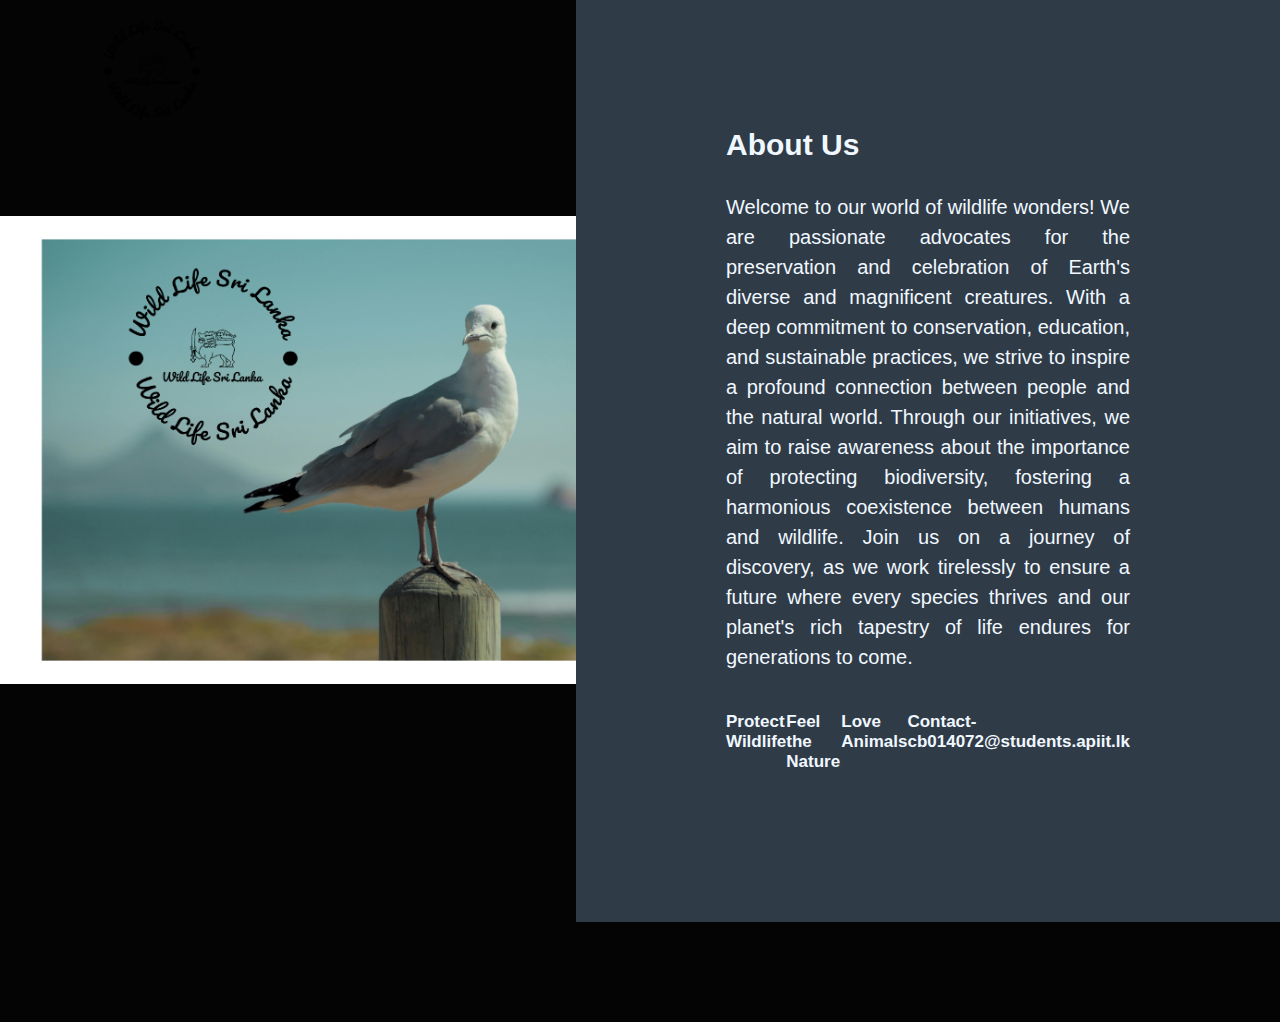
<file: aboutus.html>
<html lang="en">
<head>
    <meta charset="UTF-8">
    <meta name="viewport" content="width=device-width, initial-scale=1.0">
    <title></title>
    <link rel="stylesheet" href="./about us/aboutus.css">
</head>

<nav>
    <a href="file:///C:/Users/User/Desktop/assignment.html/welcome.page/welcome.page.html">
    <img src="./about us/wildlife transp.png" class="logo">
    </a>
    
</nav>

<body>
    <div class="about-section">
        <div class="inner-container">
            <h1>About Us</h1>
            <p class="text">
                Welcome to our world of wildlife wonders! We are passionate advocates for the preservation and celebration of Earth's diverse and magnificent creatures. With a deep commitment to conservation, education, and sustainable practices, we strive to inspire a profound connection between people and the natural world. Through our initiatives, we aim to raise awareness about the importance of protecting biodiversity, fostering a harmonious coexistence between humans and wildlife. Join us on a journey of discovery, as we work tirelessly to ensure a future where every species thrives and our planet's rich tapestry of life endures for generations to come.
            </p>
            <div class="mission">
                <span>Protect Wildlife</span>
                <span>Feel the Nature</span>
                <span>Love Animals</span>
                <p>Contact-cb014072@students.apiit.lk</p>
            </div>
        </div>
    </div>
</body>
</html>
</file>
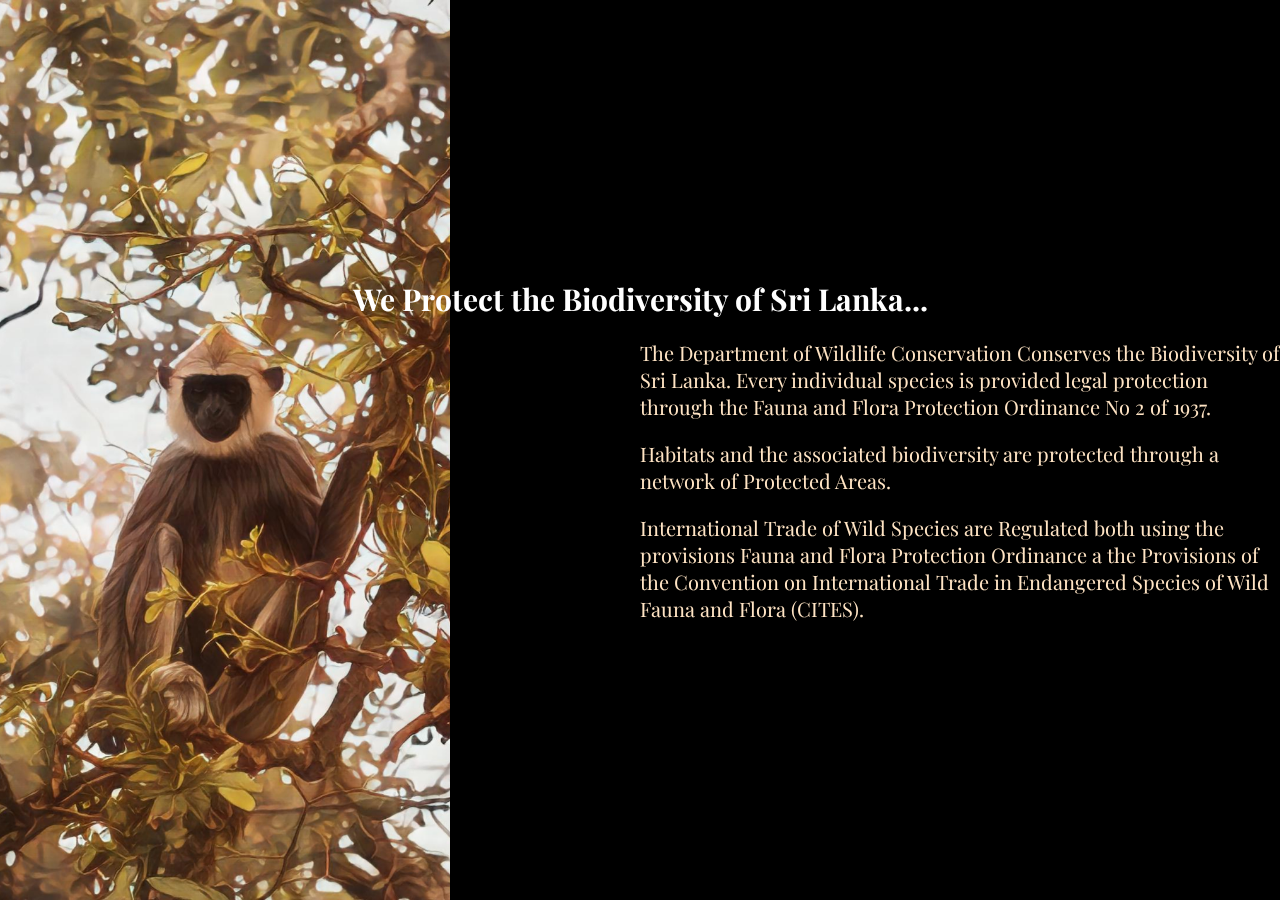
<file: deptofwl.html>
<!DOCTYPE html>
<html lang="en">
<head>
    <meta charset="UTF-8">
    <meta name="viewport" content="width=device-width, initial-scale=1.0">
    <title>Department of wildlife SL</title>
    <link rel="stylesheet" href="./D.O.W.L/deptofwl.css">
    <link href="https://fonts.googleapis.com/css2?family=Merriweather:ital,wght@0,700;1,300;1,700;1,900&family=Playfair+Display:ital@1&display=swap" rel="stylesheet">
</head>
<body>
    <main>
    <section class="sect1">

        <div>
        
            <div>
                <h1>We Protect the Biodiversity of Sri Lanka...</h1>
                <p>The Department of Wildlife Conservation Conserves the Biodiversity of Sri Lanka. Every individual species is provided legal protection through the Fauna and Flora Protection Ordinance No 2 of 1937.</p>
                <p>Habitats and the associated biodiversity are protected through a network of Protected Areas.</p>
                <p>International Trade of Wild Species are Regulated both using the provisions Fauna and Flora Protection Ordinance a the Provisions of the Convention on International Trade in Endangered Species of Wild Fauna and Flora (CITES).</p>
            </div>
        </div>
    </section>

    <section class="sect2">

        <div>
        
            <div>
                <h1>Our History...</h1>
                <p>The first attempt to stop the destruction of wildlife resources of Sri Lanka was made in 1889, by the Conservator of Forests , Colonel Clark, R.A,. He brought the disastrous effects of the commercial exploitation of wildlife resources in the country, to the notice of the Government of Ceylon and advocated immediate legislation which would forbid the destroying wild animals, for the export of hides. His successor in office, Mr. A.F. Broun continued the agitation and persuaded the Government to pass two Ordinances, titled “An Ordinance to prevent the wanton destruction of elephants, buffaloes and other game” and “An Ordinance to readjust the customs duties leviable on firearms and to impose an export duty on certain hides and horns”.</p>
                <p>The challenge in the hands of the Department of Wildlife Conservation from 1960 onwards was to ensure the protection of wildlife resources against the large scale multi-purpose development projects implemented in the country. A string of wildlife protected areas was established in the Mahaweli region, with the objective of providing shelter for the wild animal populations, especially the wild elephants, displaced due to large scale forest clearings under the accelerated Mahaweli Development Project. United States Agency for International Development (USAID) provided financial assistance through a special project titled Mahaweli Environmental Project(MEP), for the establishment and development of these protected areas.</p>
            </div>
        </div>
    </section>

    <section class="sect3">
        <div>
        
            <div>
                <h1>CITES Convention</h1>
                <p>CITES (the Convention on International Trade in Endangered Species of Wild Fauna and Flora) is an international agreement between governments. Its aim is to ensure that international trade in specimens of wild animals and plants does not threaten their survival.</p>
                <p>Widespread information nowadays about the endangered status of many prominent species, such as the tiger and elephants, might make the need for such a convention seem obvious. But at the time when the ideas for CITES were first formed, in the 1960s, international discussion of the regulation of wildlife trade for conservation purposes was something relatively new. With hindsight, the need for CITES is clear. Annually, international wildlife trade is estimated to be worth billions of dollars and to include hundreds of millions of plant and animal specimens. The trade is diverse, ranging from live animals and plants to a vast array of wildlife products derived from them, including food products, exotic leather goods, wooden musical instruments, timber, tourist curios and medicines. Levels of exploitation of some animal and plant species are high and the trade in them, together with other factors, such as habitat loss, is capable of heavily depleting their populations and even bringing some species close to extinction. Many wildlife species in trade are not endangered, but the existence of an agreement to ensure the sustainability of the trade is important in order to safeguard these resources for the future.</p>
            </div>
        </div>
    </section>
    
    <section class="sect4">
        <div>
        
            <div>
                <h1>Our Services...</h1>
                <p>Welcome to Department of Wildlife Conservation, where passion for conservation meets unparalleled expertise in safeguarding Sri lanka's most precious creatures. Our services are dedicated to the preservation of biodiversity and the protection of endangered species in sri lanka. Immerse yourself in our guided wildlife tours, led by seasoned naturalists who share their wealth of knowledge about the intricate ecosystems that support a myriad of fauna. Join us in our commitment to wildlife research and conservation projects, contributing to the ongoing efforts to ensure a sustainable future for our planet's diverse inhabitants. Whether you're a wildlife enthusiast, a student of nature, or a conservation advocate, our services offer unique opportunities for hands-on experiences, education, and active involvement in the vital mission of protecting and celebrating the wonders of the natural world. Together, let's make a difference for wildlife and nurture a harmonious coexistence between humans and the extraordinary creatures that share our planet...</p>
            </div>
        </div>
    </section>

    <section class="sect5">
        <div>
        
            <div>
                <h1>About Us...</h1>
                <p>The first attempt to stop the destruction of wildlife resources of Sri Lanka was made in 1889, by the Conservator of Forests , Colonel Clark, R.A,. He brought the disastrous effects of the commercial exploitation of wildlife resources in the country, to the notice of the Government of Ceylon and advocated immediate legislation which would forbid the destroying wild animals, for the export of hides. His successor in office, Mr. A.F. Broun continued the agitation and persuaded the Government to pass two Ordinances, titled “An Ordinance to prevent the wanton destruction of elephants, buffaloes and other game” and “An Ordinance to readjust the customs duties leviable on firearms and to impose an export duty on certain hides and horns”.</p>
            </div>
        </div>
    </section>




    </main>
</body>
</html>

<!--content references Dilmahconservation.org. (2017). Mammals of Sri Lanka | All About Animals | Dilmah Conservation. [online] Available at: https://www.dilmahconservation.org/about-animals/mammals--f9925cffabdd604dfab150bbcb49f2a8 [Accessed 7 Jan. 2024].

‌-->
</file>
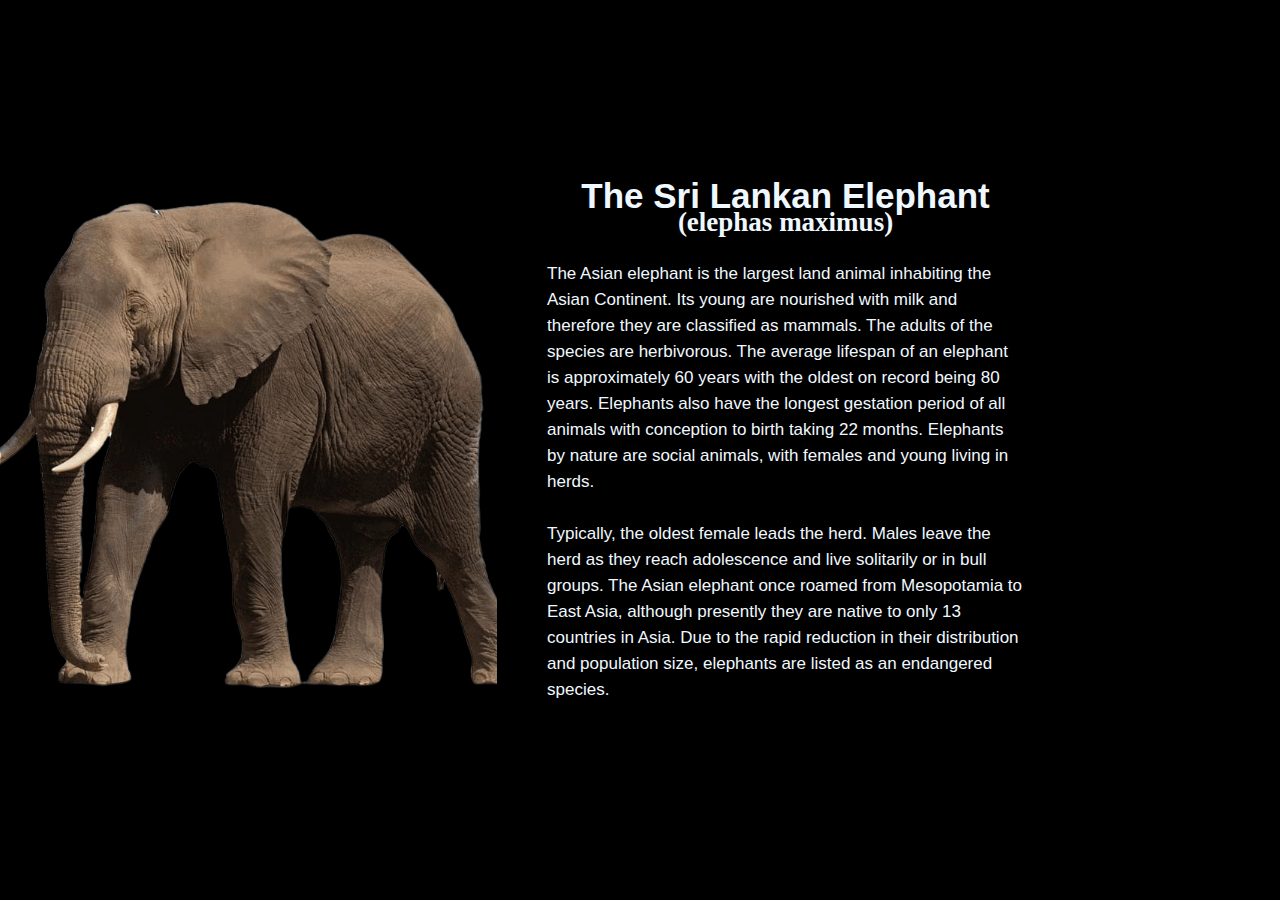
<file: elephant.html>
<!DOCTYPE html>
<html lang="en">
<head>
    <meta charset="UTF-8">
    <meta name="viewport" content="width=device-width, initial-scale=1.0">
    <title>Sri lankan Elephant </title>
    <link rel="stylesheet" href="./animals page/common.css">
</head>
<body>
    <main>
        <section class="sectback">
            <div class="row">
                <div class="left">
                    <img src="./animals page/elephantpng.png" class="">
                </div>

                <div class="right">
                    <div class="content">
                        <h1>The Sri Lankan Elephant</h1>
                        <h2>(elephas maximus)</h2>
                        <br>
                        <p>The Asian elephant is the largest land animal inhabiting the Asian Continent. Its young are nourished with milk and therefore they are classified as mammals. The adults of the species are herbivorous. The average lifespan of an elephant is approximately 60 years with the oldest on record being 80 years. Elephants also have the longest gestation period of all animals with conception to birth taking 22 months. Elephants by nature are social animals, with females and young living in herds.</p>
                        <br>
                        <p>Typically, the oldest female leads the herd. Males leave the herd as they reach adolescence and live solitarily or in bull groups. The Asian elephant once roamed from Mesopotamia to East Asia, although presently they are native to only 13 countries in Asia. Due to the rapid reduction in their distribution and population size, elephants are listed as an endangered species.</p>
                        
                    </div>    
                </div>
            </div>
        </section>
    </main>
</body>
</file>
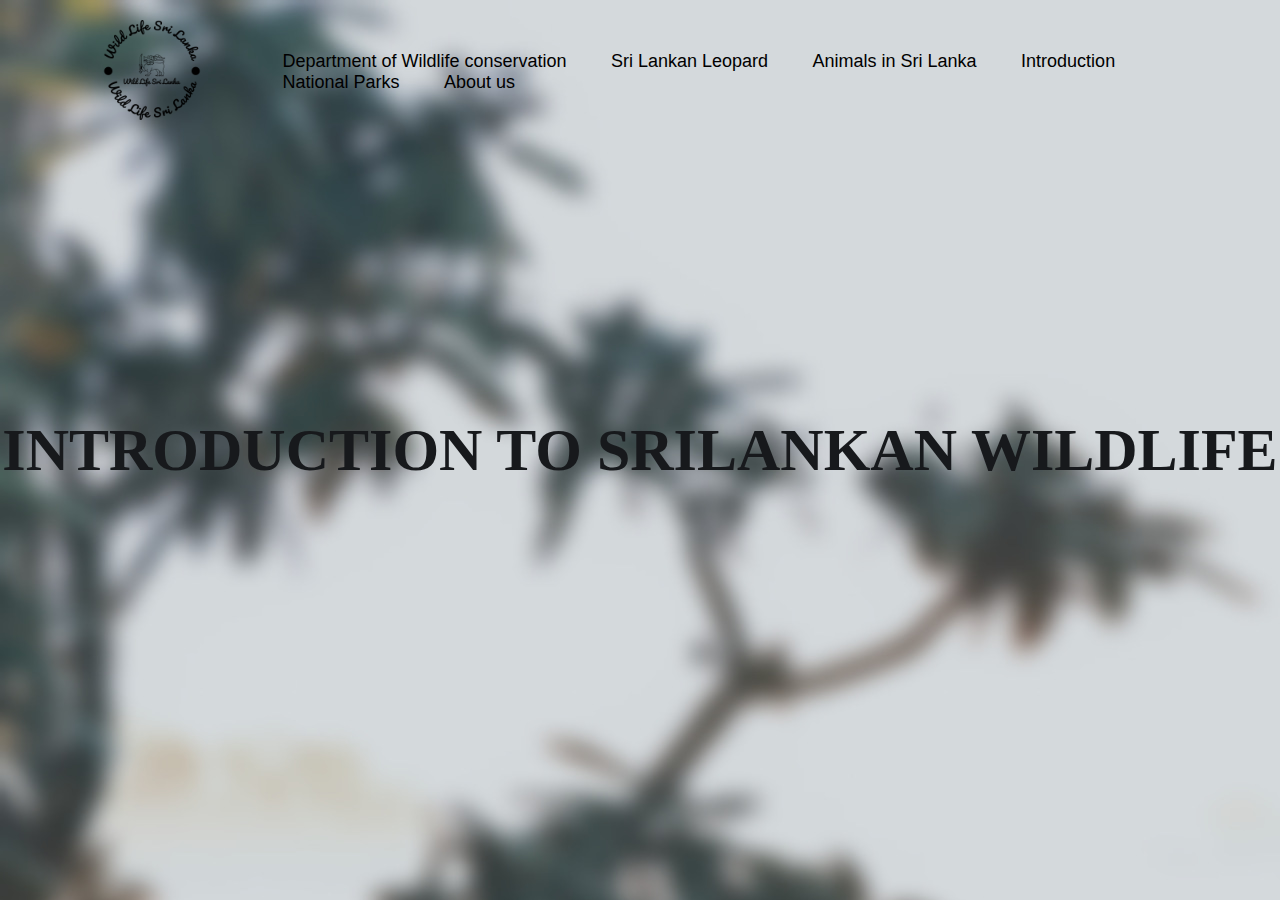
<file: introduction.html>
<!DOCTYPE html>
<html lang="en">
<head>
    <meta charset="UTF-8">
    <meta name="viewport" content="width=device-width, initial-scale=1.0">
    <title>Document</title>
    <link rel="stylesheet" href="./Introduction/introduction.css">
    <link href="https://fonts.googleapis.com/css2?family=Playfair+Display&display=swap" rel="stylesheet">
    <link href="https://fonts.googleapis.com/css2?family=Dancing+Script&family=Montserrat:wght@300&display=swap" rel="stylesheet">
</head>
<body>
    <nav>
        <a href="index.html">
        <img src="./Introduction/wildlife transp.png" class="logo">
        </a>
        
        <ul>
            <li><a href="./deptofwl.html">Department of Wildlife conservation</a></li>
                <li><a href="./sllep.html">Sri Lankan Leopard</a></li>
                <li><a href="./animalsinsl.html">Animals in Sri Lanka</a></li>
                <li><a href="./introduction.html">Introduction</a></li>
                <li><a href="./nparks.html">National Parks</a></li>
                <li><a href="./aboutus.html">About us</a></li>
            

        </ul>
    </nav>
    <main>
        <section class="sect1">
            <div>
            <h1 class="headingmain">INTRODUCTION TO SRILANKAN WILDLIFE</h1>
            </div>
        </section>

        <section class="sect2">
            <div>
                <h1>Diverse Ecosystems</h1>
                <p>
                    Sri Lanka's wildlife is a testament to the island's diverse ecosystems, ranging from lush rainforests and arid plains to coastal wetlands. The country's geographical diversity has given rise to a rich tapestry of flora and fauna, making it a biodiversity hotspot in South Asia. From the mist-shrouded peaks of the central highlands to the sun-drenched coastal areas, Sri Lanka's landscapes support an extraordinary array of wildlife.
                </p>
            </div>

        </section>
        <section class="sect3">
            <div>
        
                
            </div>
        </section>
        <section class="sect4">
            <div>
                <h1>Iconic Megafauna</h1>
                <p>
                    One of the most iconic species of Sri Lankan wildlife is the Asian elephant. These gentle giants roam freely in national parks like Udawalawe, attracting visitors eager to witness their social behaviors and familial bonds. Another charismatic megafauna is the elusive Sri Lankan leopard, a symbol of the country's commitment to wildlife conservation. Yala National Park, with its dense scrub and open terrain, offers a unique opportunity to spot these majestic big cats in their natural habitat.
                </p>
            </div>
        </section>
        <section class="sect5">
            <div>
                
            </div>
        </section>
        <section class="sect6">
            <div>
                <h1>Avian Paradise</h1>
                <p>
                    For bird enthusiasts, Sri Lanka is a paradise. The country's avian diversity is showcased in its numerous bird sanctuaries, including the UNESCO-listed Sinharaja Rainforest. Over 430 bird species, including the vibrant Sri Lanka junglefowl, the national bird, call this island home. Wetland areas like Bundala National Park provide a haven for migratory birds, creating a vibrant mosaic of colors and sounds.
                </p>
            </div>
        </section>
        <section class="sect7">
            <div>
                
            </div>
        </section>
    
        <section class="sect8">
            <div>
                <h1>Endemic Wonders</h1>
                <p>
                    Sri Lanka proudly hosts a significant number of endemic species found nowhere else in the world. From the brightly colored Sri Lanka purple-faced langur to the rare Horton Plains slender loris, the island's endemic fauna reflects its unique evolutionary history. Conservation efforts are crucial to safeguard these species, many of which are classified as endangered.
                </p>
            </div>
        </section>
        <section class="sect9">
            <div>
                
            </div>
        </section>
        <section class="sect10">
                <div>
                    <h1>Conservation Challenges</h1>
                <p>
                        Despite its natural wealth, Sri Lanka faces challenges in preserving its wildlife. Habitat loss, human-wildlife conflict, and poaching are ongoing concerns. However, the country's commitment to conservation is evident through its network of national parks, wildlife reserves, and sanctuaries. Efforts to balance human development with the protection of ecosystems are vital for ensuring the continued survival of Sri Lanka's diverse and enchanting wildlife.
                </p>
                </div>
        </section>
        <section class="sect11">
            <div>
                
            </div>
        </section>
        <section class="sect12">
            <div>
                <h1>Protected Areas and Eco-Tourism</h1>
            <p>
                To safeguard its natural treasures, Sri Lanka has established an extensive network of protected areas, including national parks, wildlife reserves, and sanctuaries. This commitment to conservation aligns with the country's growing reputation as an eco-tourism destination. Visitors can immerse themselves in the wonders of Sri Lankan wildlife, contributing to the sustainable preservation of its irreplaceable ecosystems.
            </p>
            </div>
        </section>
        <section class="sect13">
            <div>
                
            </div>
        </section>
        
    </main>
</body>
</html>
    <!--content references-Reddot. (n.d.). Wildlife in Sri Lanka | Sri Lanka Activities | Red Dot Tours. [online] Available at: https://www.reddottours.com/sri-lanka-activities/wildlife-in-sri-lanka. accessed date 13/1/24-->

    ‌
</file>
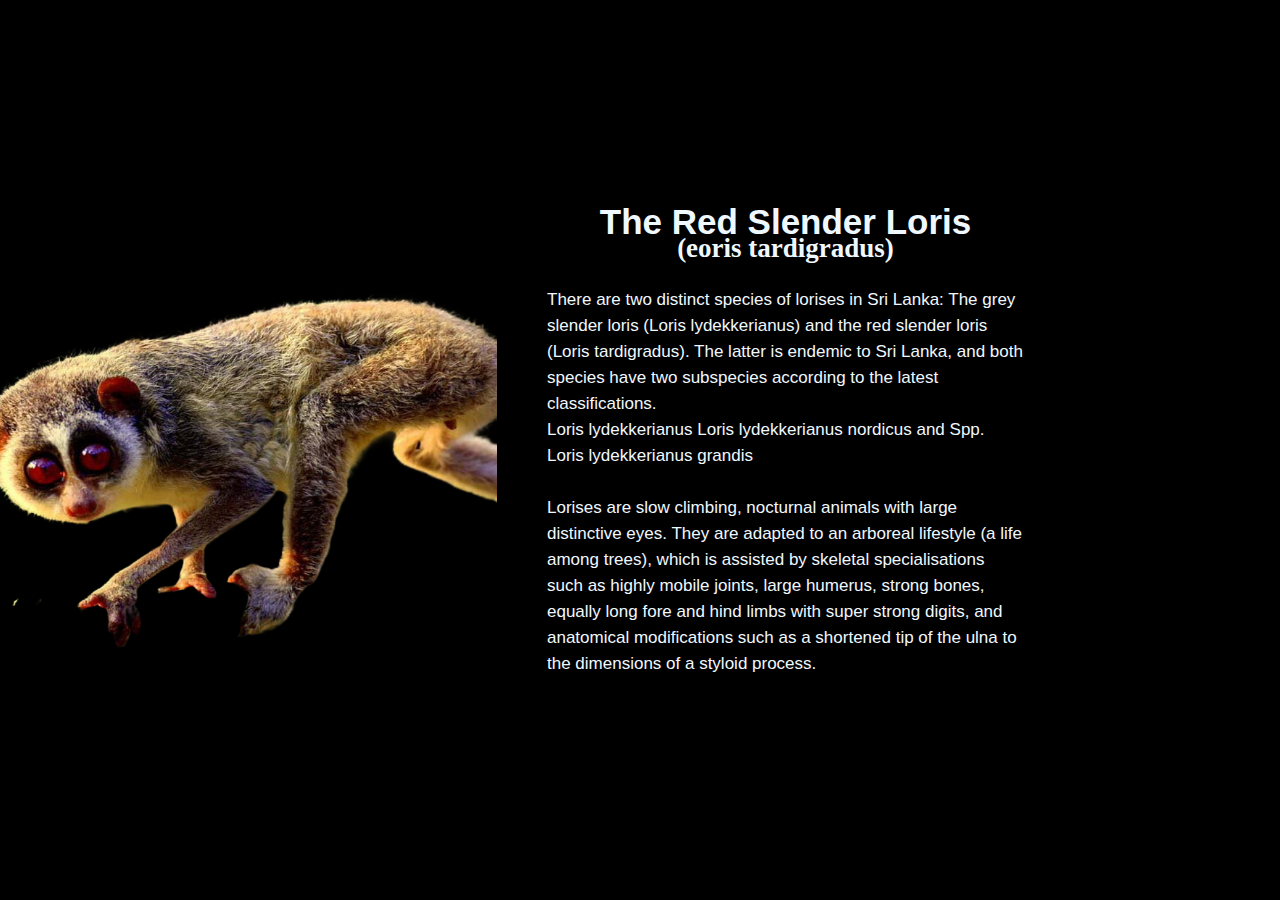
<file: loris.html>
<!DOCTYPE html>
<html lang="en">
<head>
    <meta charset="UTF-8">
    <meta name="viewport" content="width=device-width, initial-scale=1.0">
    <title>Sri lankan Elephant </title>
    <link rel="stylesheet" href="./animals page/common.css">
</head>
<body>
    <main>
        <section class="sectback">
            <div class="row">
                <div class="left">
                    <img src="./animals page/Slender Loris.png" class="">
                </div>

                <div class="right">
                    <div class="content">
                        <h1>The Red Slender Loris</h1>
                        <h2>(eoris tardigradus)</h2>
                        <br>
                        <p>There are two distinct species of lorises in Sri Lanka: The grey slender loris (Loris lydekkerianus) and the red slender loris (Loris tardigradus). The latter is endemic to Sri Lanka, and both species have two subspecies according to the latest classifications.</p>
                        <p>Loris lydekkerianus Loris lydekkerianus nordicus and Spp. Loris lydekkerianus grandis</p>
                        <br>
                        <p>Lorises are slow climbing, nocturnal animals with large distinctive eyes. They are adapted to an arboreal lifestyle (a life among trees), which is assisted by skeletal specialisations such as highly mobile joints, large humerus, strong bones, equally long fore and hind limbs with super strong digits, and anatomical modifications such as a shortened tip of the ulna to the dimensions of a styloid process.</p>
                        
                    </div>    
                </div>
            </div>
        </section>
    </main>
</body>
</file>
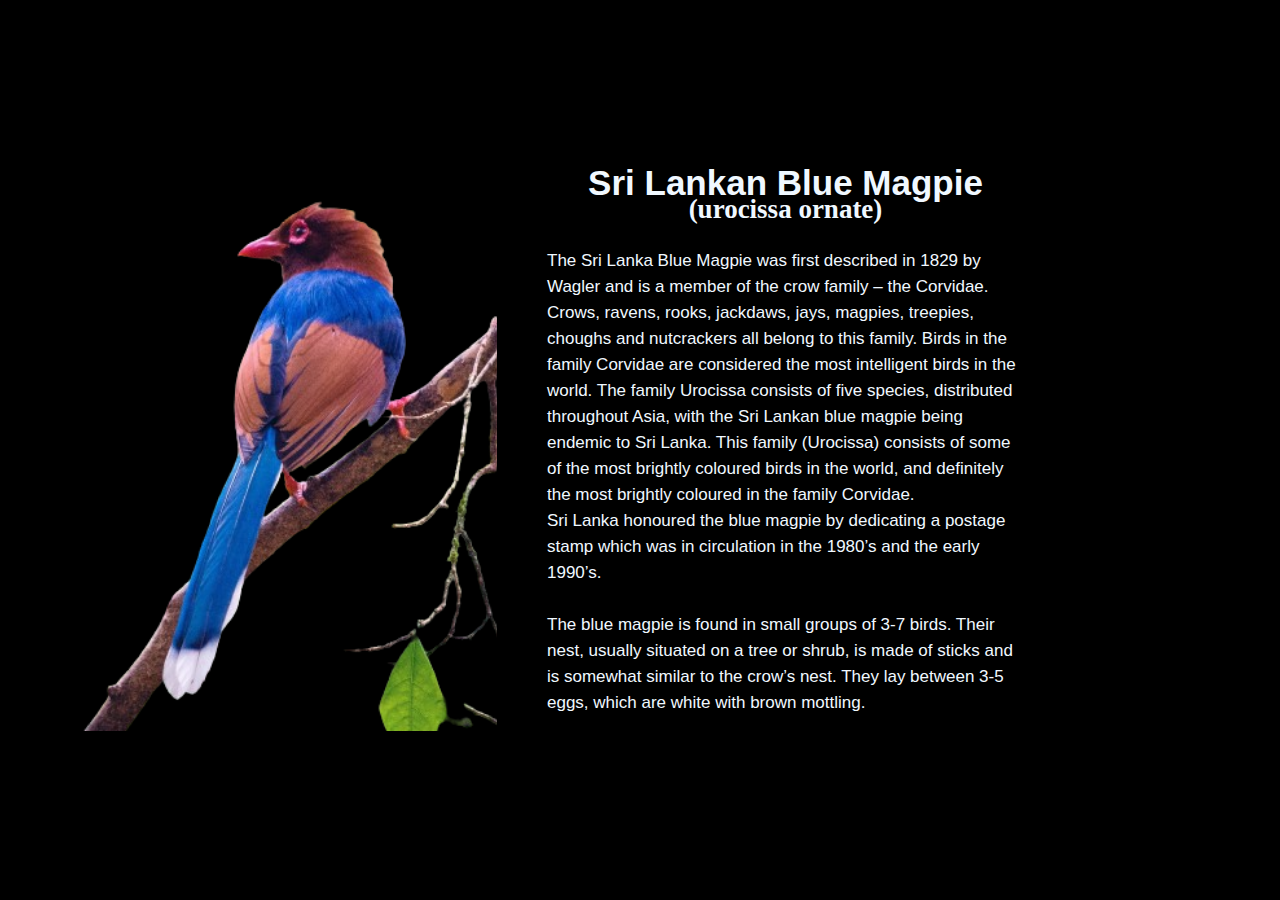
<file: magpiesl.html>
<!DOCTYPE html>
<html lang="en">
<head>
    <meta charset="UTF-8">
    <meta name="viewport" content="width=device-width, initial-scale=1.0">
    <title>Sri lankan Elephant </title>
    <link rel="stylesheet" href="./animals page/common.css">
</head>
<body>
    <main>
        <section class="sectback">
            <div class="row">
                <div class="left">
                    <img src="./animals page/birdyyy.png" class="magpie">
                </div>

                <div class="right">
                    <div class="content">
                        <h1>Sri Lankan Blue Magpie</h1>
                        <h2>(urocissa ornate)</h2>
                        <br>
                        <p>The Sri Lanka Blue Magpie was first described in 1829 by Wagler and is a member of the crow family – the Corvidae. Crows, ravens, rooks, jackdaws, jays, magpies, treepies, choughs and nutcrackers all belong to this family. Birds in the family Corvidae are considered the most intelligent birds in the world. The family Urocissa consists of five species, distributed throughout Asia, with the Sri Lankan blue magpie being endemic to Sri Lanka. This family (Urocissa) consists of some of the most brightly coloured birds in the world, and definitely the most brightly coloured in the family Corvidae.</p>
                        <p>Sri Lanka honoured the blue magpie by dedicating a postage stamp which was in circulation in the 1980’s and the early 1990’s.</p>
                        <br>
                        <p>The blue magpie is found in small groups of 3-7 birds. Their nest, usually situated on a tree or shrub, is made of sticks and is somewhat similar to the crow’s nest. They lay between 3-5 eggs, which are white with brown mottling.</p>
                        
                    </div>    
                </div>
            </div>
        </section>
</file>
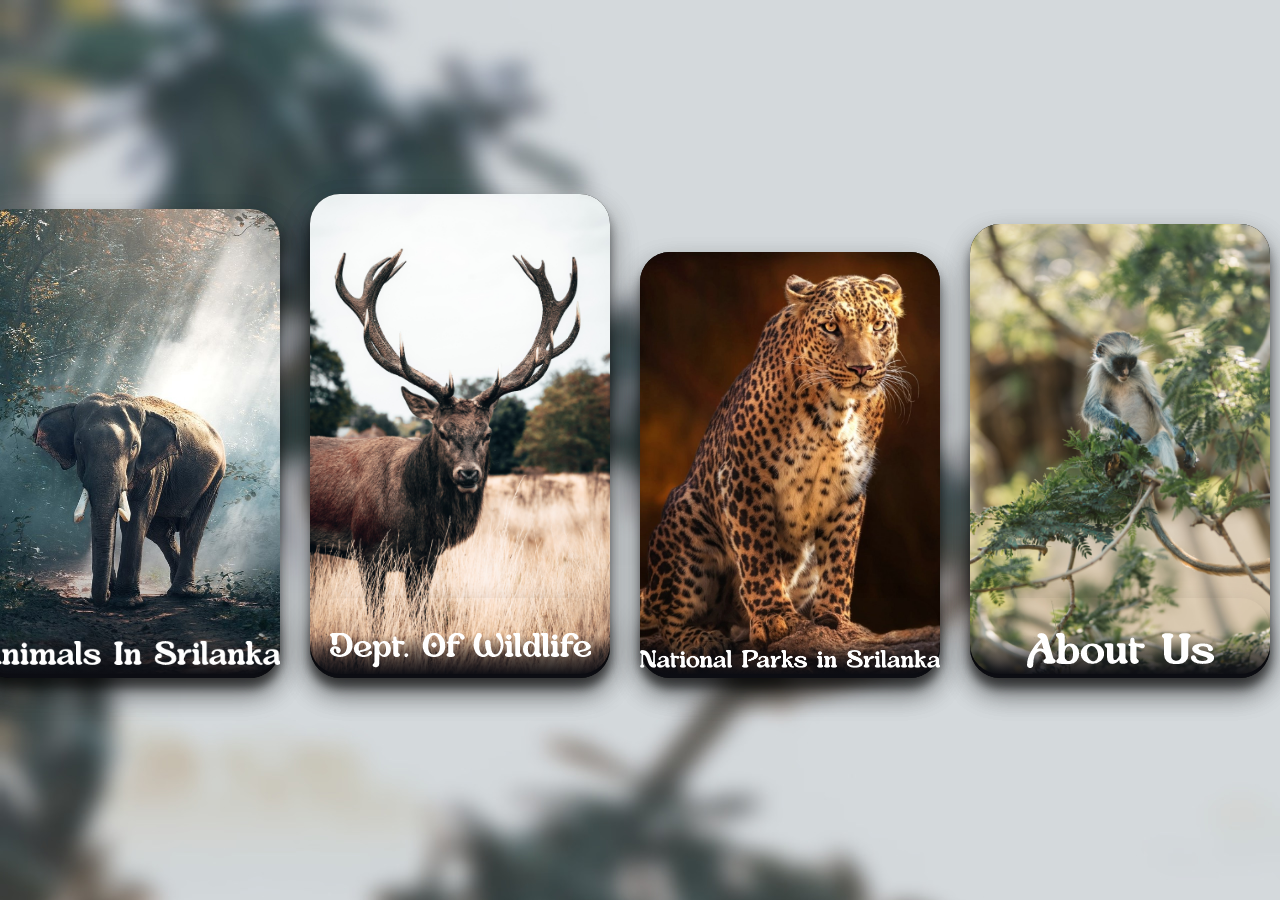
<file: nav.html>
<!DOCTYPE html>
<html lang="en" >

<head>
	<meta charset="UTF-8">
	<title>3D Card Hover Effect Using HTML CSS Only</title>
	<link rel="stylesheet" href="./navigationpg/style.css">
</head>

<a href="animalsinsl.html">	
	<div class="card">
	
		<div class="wrapper">		
		  <img src="./navigationpg/imgs/ele.backgrnd.jpg" class="cover-image" a href  />
		</div>
		
		
		<img src="./navigationpg/imgs/ele.logo.png" class="logo" />
		
			
		<img src="./navigationpg/imgs/ele.trunk (2).png" class="character" />
				
	</div>
</a>	

<a href="deptofwl.html">
	<div class="card">
	
		<div class="wrapper">
		  <img src="./navigationpg/imgs/deer.backgrnd.jpg" class="cover-image" />
		</div>
		
		
		<img src="./navigationpg/imgs/deer.logo.png" class="logo" />
		
		
		<img src="./navigationpg/imgs/deer.trunk-.png" class="character" />
	</div>
</a>	
	
<a href="nparks.html">
	<div class="card">
	
		<div class="wrapper">
		  <img src="./navigationpg/imgs/lep.backgrnd.jpg" class="cover-image" />
		</div>
		
		
		<img src="./navigationpg/imgs/lep.logo.png" class="logo" />
		
		
		<img src="./navigationpg/imgs/lep.trunk.png" class="character" />
	</div>
</a>

<a href="aboutus.html">
	<div class="card">
	
		<div class="wrapper">
		  <img src="./navigationpg/imgs/langur.bg.jpg" class="cover-image" />
		</div>
		
		
		<img src="./navigationpg/imgs/langur.logo.png" class="logo" />
		
		
		<img src="./navigationpg/imgs/langur.trunk.png" class="character" />
	</div>
</a>
	
</body>
</html>
</file>
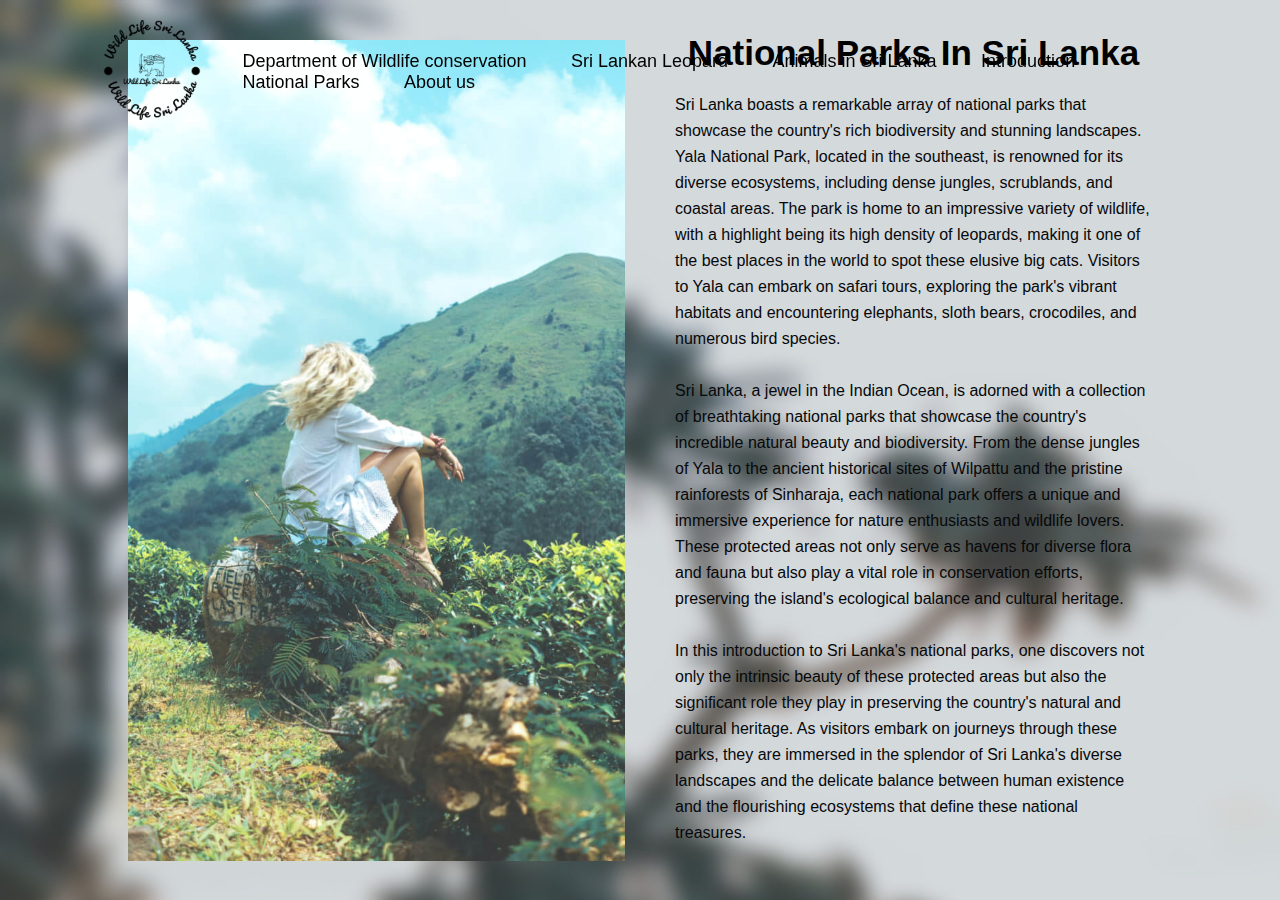
<file: nparks.html>
<!DOCTYPE html>
<html lang="en">
<head>
    <meta charset="UTF-8">
    <meta name="viewport" content="width=device-width, initial-scale=1.0">
    <title>National parks in sri lanka</title>
    <link rel="stylesheet" href="./nparks/nparks.css">
</head>
<body>
    <nav>
        <a href="index.html">
        <img src="./nparks/wildlife transp.png " class="logo">
        </a>
        
        <ul>
            <li><a href="./deptofwl.html">Department of Wildlife conservation</a></li>
                <li><a href="./sllep.html">Sri Lankan Leopard</a></li>
                <li><a href="./animalsinsl.html">Animals in Sri Lanka</a></li>
                <li><a href="./introduction.html">Introduction</a></li>
                <li><a href="./nparks.html">National Parks</a></li>
                <li><a href="./aboutus.html">About us</a></li>
            

        </ul>
    </nav>
    <main>
        <section class="sectback">
            <div class="row">
                <div class="left">
                    <img src="./nparks/parkbackg.jpg" class="backpic">
                </div>

                <div class="right">
                    <div class="content">
                        <h1>National Parks In Sri Lanka</h1>
                        <br>
                        <p>Sri Lanka boasts a remarkable array of national parks that showcase the country's rich biodiversity and stunning landscapes. Yala National Park, located in the southeast, is renowned for its diverse ecosystems, including dense jungles, scrublands, and coastal areas. The park is home to an impressive variety of wildlife, with a highlight being its high density of leopards, making it one of the best places in the world to spot these elusive big cats. Visitors to Yala can embark on safari tours, exploring the park's vibrant habitats and encountering elephants, sloth bears, crocodiles, and numerous bird species.</p>
                        <br>
                        <p>Sri Lanka, a jewel in the Indian Ocean, is adorned with a collection of breathtaking national parks that showcase the country's incredible natural beauty and biodiversity. From the dense jungles of Yala to the ancient historical sites of Wilpattu and the pristine rainforests of Sinharaja, each national park offers a unique and immersive experience for nature enthusiasts and wildlife lovers. These protected areas not only serve as havens for diverse flora and fauna but also play a vital role in conservation efforts, preserving the island's ecological balance and cultural heritage.</p>
                        <br>
                        <p>In this introduction to Sri Lanka's national parks, one discovers not only the intrinsic beauty of these protected areas but also the significant role they play in preserving the country's natural and cultural heritage. As visitors embark on journeys through these parks, they are immersed in the splendor of Sri Lanka's diverse landscapes and the delicate balance between human existence and the flourishing ecosystems that define these national treasures.</p>
                    </div>    
                </div>
            </div>
        </section>

        <section class="sect1">

            <div class="card-container">
                <div class="card">
                    <img src="./nparks/yaala.webp">
                    <div class="card-content">
                        <h3>Yala national park</h3>
                        <p>Yala National Park is a wildlife sanctuary located in the southeastern part of Sri Lanka. It is the second-largest national park in the country and is renowned for its rich biodiversity, particularly its population of leopards.</p>
                        <a href="yala.html" class="btn">Read more</a>
                    </div>
                </div>

                <div class="card">
                    <img src="./nparks/wilpattu.jpg">
                    <div class="card-content">
                        <h3>Wilpattu national park</h3>
                        <p>Wilpattu National Park is another prominent national park in Sri Lanka, known for its diverse ecosystems and wildlife.</p>
                        <a href="wilpattu.html" class="btn">Read more</a>
                    </div>
                </div>

                
            </div>
        </section>
    </main>
    <!--content-referencing-www.dilmahconservation.org. (n.d.). Dilmah Conservation | Conserving Sri Lankan Biodiversity & Heritage. [online] Available at: https://www.dilmahconservation.org/.accessed date 1/5/24>
</body>       
</html>
</file>
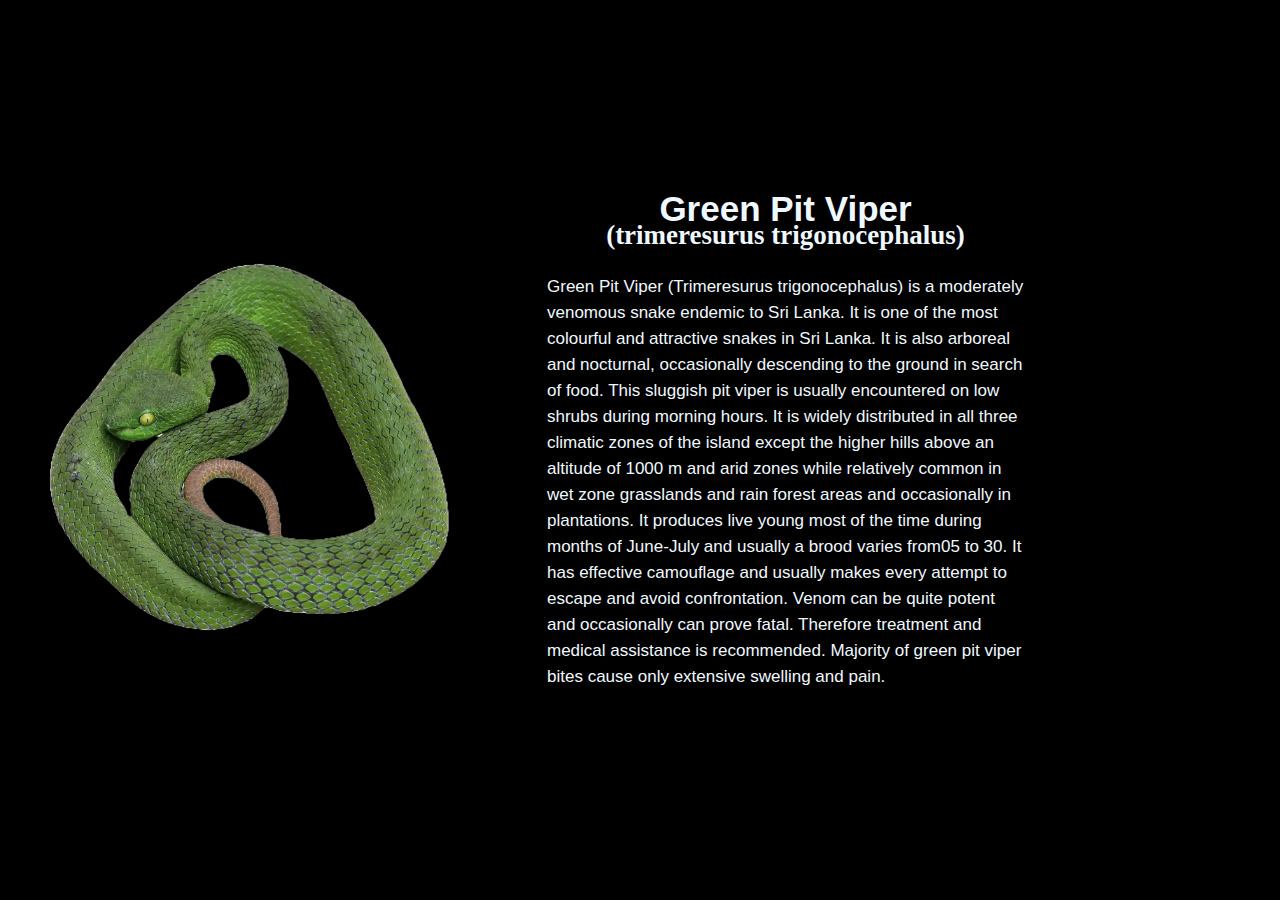
<file: pitviper.html>
<!DOCTYPE html>
<html lang="en">
<head>
    <meta charset="UTF-8">
    <meta name="viewport" content="width=device-width, initial-scale=1.0">
    <title>Sri lankan Elephant </title>
    <link rel="stylesheet" href="./animals page/common.css">
</head>
<body>
    <main>
        <section class="sectback">
            <div class="row">
                <div class="left">
                    <img src="./animals page/large-eyed-green-pitviper-pit-vipers-asian-viper-trimeresurus-cryptelytrops-macrops-krammer-white-background-thailand-126861017-ezgif.com-webp-to-jpg-converter.png" class="">
                </div>

                <div class="right">
                    <div class="content">
                        <h1>Green Pit Viper</h1>
                        <h2>(trimeresurus trigonocephalus)</h2>
                        <br>
                        <p>Green Pit Viper (Trimeresurus trigonocephalus) is a moderately venomous snake endemic to Sri Lanka. It is one of the most colourful and attractive snakes in Sri Lanka. It is also arboreal and nocturnal, occasionally descending to the ground in search of food. This sluggish pit viper is usually encountered on low shrubs during morning hours. It is widely distributed in all three climatic zones of the island except the higher hills above an altitude of 1000 m and arid zones while relatively common in wet zone grasslands and rain forest areas and occasionally in plantations. It produces live young most of the time during months of June-July and usually a brood varies from05 to 30. It has effective camouflage and usually makes every attempt to escape and avoid confrontation. Venom can be quite potent and occasionally can prove fatal. Therefore treatment and medical assistance is recommended. Majority of green pit viper bites cause only extensive swelling and pain.</p>
                  
                        
                    </div>    
                </div>
            </div>
        </section>
</file>
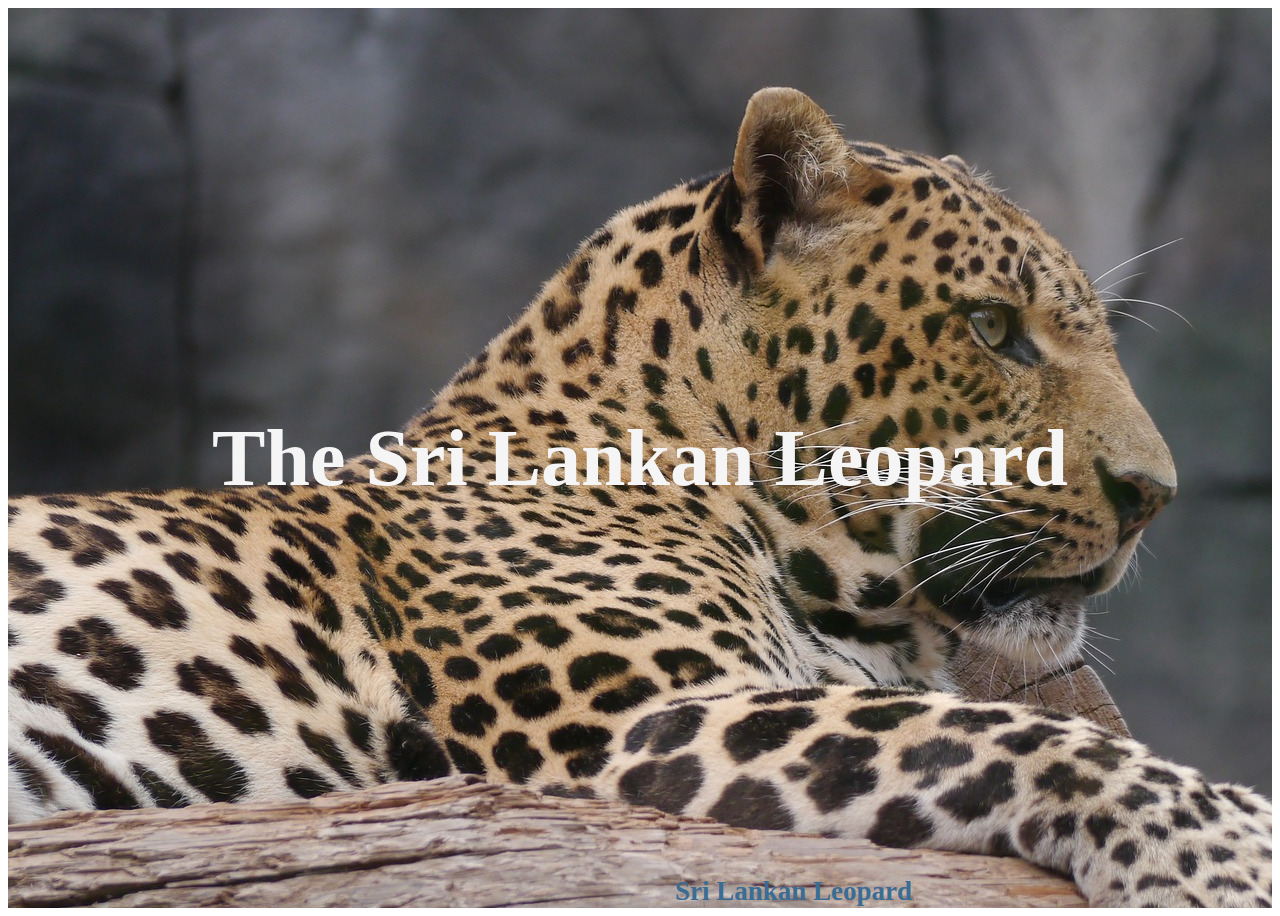
<file: sllep.html>
<!DOCTYPE html>
<html lang="en">
<head>
    <meta charset="UTF-8">
    <meta name="viewport" content="width=device-width, initial-scale=1.0">
    <title>Sri lankan leopard</title>
    <link rel="stylesheet" href="./Sri lankan leopard/sllep.css">
</head>
<body>
    <main>
        <section class="sect1">
            
            <div>
            <h1>The Sri Lankan Leopard</h1>
            </div>
        </section>
        <section class="sect2">
                <div class="row">
                    <div class="left">
                        <img src="./Sri lankan leopard/purdus.png" >
                    </div>
    
                    <div class="right">
                        <div class="content">
                            <h2>Sri Lankan Leopard </h2>
                            <h2>(Panthera pardus)</h2>
                            
                            <p>The Leopard (Panthera pardus, Linnaeus, 1758) is the most secretive and elusive of the large carnivores, and also the shrewdest. Pound for pound, it is the strongest climber of the larger cats and is capable of killing prey far larger than itself. However, the leopard is the smallest member of the genus Panthera, which includes the Lion, Tiger and Jaguar. Historically, the leopard had a wide distribution across eastern and southern Asia and Africa, from Siberia to South Africa, with fragmented populations in the Indian subcontinent, Sri Lanka, Indochina, Malaysia, Indonesia and China. Sadly, the range has decreased radically due to over hunting and loss of habitat.</p>
                            <br>
                            <p>After Linnaeus published his description of leopards in the Systema Naturae in 1758, as many as 27 subspecies of leopards were described within a period of 162 years (1794 to 1956), by various scientists.</p>
                            <br>
                            <p>In 1996, according to genetic (DNA) analysis, nine subspecies are recognized; Panthera pardus pardus (Linnaeus, 1758): Africa, Panthera pardus nimr (Hemprich & Ehrenberg, 1833): Arabia, Panthera pardus saxicolor (Pocock, 1927): Central Asia, Panthera pardus melas (Cuvier, 1809): Java, Panthera pardus fusca (Meyer, 1794): Indian sub-continent, Panthera pardus delacourii (Pocock, 1930): southeast Asia into southern China, Panthera pardus japonensis (Gray, 1862): northern China, Panthera pardus orientalis (Schlegel, 1857): Russian Far East, Korean peninsula and north-eastern China and Panthera pardus kotiya (Deraniyagala, 1956): Sri Lanka, this subspecies is endemic to the island.</p>
                            
                        </div>    
                    </div>
                </div>
        </section>
        <section class="sect3">
            <div class="row">
                <div class="left">
                    <img src="./Sri lankan leopard/pexels-pixabay-62324.jpg" >
                </div>

                <div class="right">
                    <div class="content">
                    
                        <h2>Habitats of leopards in Sri Lanka</h2>
                        
                        <p>Due to their flexibility concerning prey, Sri Lanka leopards inhabit both dense forests and srubland savannas. They are also found in montane rain forests in the central highlands (Horton plains) and tropical lowland rain forests (Sinharaja). This means, leopards occur in all three major climate and vegetation zones of the island: The highest numbers of Sri Lanka leopards can be found in the dry zone, where almost all wildlife parks are situated. This is the area of tropical mixed dry-zone forests and semi-arid scrub jungles in the north and east (Wilpattu and Yala). The reason for higher numbers of leopards in dry zone areas may simply be that they are less densely populated by humans and offer a higher density of prey. Sri Lanka’s  vegetation zone with the second largest leopard population is the hillcountry, where most of these big cats live outside national parks, since there is only one wildlife park in the highlands, namely Horton Plains. Due to the increasingly large population of Sambar deer in Horton Plains National Park, the number of leopards has risen in this area, although leopards are rarely seen be visitors, as the animals live hidden in the dense forests of Horton Plains. The very few leopards occuring in Sri Lanka’s wet zone inhabit only the Sinharaja rain forest reserve and immediate surroundings. They are almost never sighted by hikers in the Sinharaja sanctuary.</p>
                        <br>
                        <p>First of all, Sri Lanka’s two largest national parks, Wilpattu and Yala, are famous for their leopard populations. The density is 0,179 individuals per square kilometres in Yala Block 1. Both Wilpattu and Yala are considered to be the areas of highest density of leopards in the entire world. Accordingly, both national parks offer better chances to spot them than any other region in Asia. However, chances to sight leopards on safaris in some parts of Africa are much better than in Sri Lanka, simply due to the natural setting and vegetation pattern: open grassland offers less hiding opportunities for the shy big cats.</p>
                        <br>
                        <p>The extent of occurrence (EOO) of the Sri Lanka Llopard is estimated at 55% of the country’s land coverage. The area of occupancy (AOO) where reproductive adult leopards have been verified is 11,000 square kilometres, which corresponds to 17% of Sri Lanka’s land coverage. Depending on the density of prey, a single Sri Lanka leopard may claim a territory of about 50 square kilometers. The prey biomass available to leopards should be at least 7,000 kg/km².</p>
                        
                    </div>    
                </div>
            </div>
        </section>      
        <section class="sect4">
            <div class="row">
                <div class="left">
                    <img src="./Sri lankan leopard/yaala.webp" class="">
                </div>

                <div class="right">
                    <div class="content">
                        <h3>places to see and explore about leopards</h3>
                        <br>
                        <h2>Yala National Park</h2>
                        <br>
                        <p>Yala National Park (otherwise known as Ruhuna National Park) is one of Sri Lanka’s must-sees. Located to the south east of the island, this exceptional game reserve is Sri Lanka’s most popular for very good reason. Thought to be home to the greatest density of leopards per square kilometre in the world, Yala covers an area of 1,260 square kilometres and is divided into five blocks. Block I is the most visited portion of the reserve and the most rewarding destination for a leopard safari. Leopards are usually elusive, though in Yala, sightings of them are extremely good – you might see them basking in the sun atop rocky outcrops, in trees, crossing tracks and beside waterholes. Alongside leopards, there are also sloth bears, Asian elephants, deer, monkeys, buffalo and many species of birds. If you’re really set on seeing leopards, Yala will offer you Sri Lanka’s best opportunity.</p>
                        
                    </div>    
                </div>
            </div>
        </section>
        <section class="sect5">
            <div class="row">
                <div class="left">
                    <img src="./Sri lankan leopard/wilpattu.jpg" class="">
                </div>

                <div class="right">
                    <div class="content">
                        
                        <h2>Wilpattu National Park</h2>
                        <br>
                        <p>Wilpattu National Park is in the north west of Sri Lanka, around 35km west of Anuradhapura and 32km north of Puttalam. It takes around 90-minutes to reach the reserve from Uga Ulagalla, and is around a 4-hour drive from Uga Residence in Colombo. From Wilpattu National Park’s main entrance at Hunuvilagama, the track weaves through beautiful lowland forest for around 10-kilometres before you reach the more open wildlife areas.</p>
                        
                        
                    </div>    
                </div>
            </div>
        </section>
        <section class="sect5">
            <div class="row">
                <div class="left">
                    <img src="./Sri lankan leopard/sinaraja.webp" class="">
                </div>

                <div class="right">
                    <div class="content">
                        
                        <h2>Sinharaja Forest Reserve</h2>
                        <br>
                        <p>Located in south-west Sri Lanka, Sinharaja is the country's last viable area of primary tropical rainforest. More than 60% of the trees are endemic and many of them are considered rare. There is much endemic wildlife, especially birds, but the reserve is also home to over 50% of Sri Lanka's endemic species of mammals and butterflies, as well as many kinds of insects, reptiles and rare amphibians.</p>
                        
                        
                    </div>    
                </div>
            </div>
        </section>
        <section class="sect6">
            <div class="row">
                <div class="left">
                    <img src="./Sri lankan leopard/dead lep 2.jpg" class="">
                </div>

                <div class="right">
                    <div class="content">
                        <h3>Threats to the Sri lankan Leopard</h3>
                        <br>
                        <p>The Sri Lankan leopard (Panthera pardus kotiya) faced various threats that impact its population and conservation status. It's essential to note that the situation may have evolved since then. Here are some of the common threats to the Sri Lankan leopard</p>
                        <ul>
                            <li>Habitat Loss and Fragmentation:</li>
                            <p>The conversion of natural habitats into agricultural land, urban areas, and infrastructure development leads to habitat loss and fragmentation. This limits the available space for leopards, disrupts their natural movements, and isolates populations.</p>
                            <li>Human-Wildlife Conflict:</li>
                            <p>Encounters between leopards and humans can lead to conflicts, especially in areas where leopards prey on livestock. Retaliatory killings by farmers trying to protect their livestock can pose a significant threat to leopard populations.</p>
                            <li>Poaching and Illegal Wildlife Trade:</li>
                            <p>Poaching for their skin, bones, and other body parts poses a threat to Sri Lankan leopards. Although the level of poaching may vary, it remains a concern for their conservation.</p>
                            <li>Prey Availability:</li>
                            <p>The availability of natural prey is crucial for leopard survival. Changes in prey populations due to hunting, disease, or other factors can impact the leopard's ability to find sufficient food.</p>
                        </ul>
                        
                        
                    </div>    
                </div>
            </div>
        </section>
        <section class="sect7">
            <div class="row">
                <div class="left">
                    <img src="./Sri lankan leopard/baby lep.jpg" class="">
                </div>

                <div class="right">
                    <div class="content">
                        
                        <ul>
                            <li>Road Mortality:</li>
                            <p>Increased road networks, especially through leopard habitats, can lead to road mortality. Leopards may be hit by vehicles when attempting to cross roads, resulting in injuries or fatalities.</p>
                            <li>Climate Change:</li>
                            <p>Changes in climate patterns can affect the availability of water and prey, influencing the distribution and behavior of leopards. Climate change can also lead to alterations in vegetation and impact overall ecosystem health.</p>
                            <li>Lack of Conservation Awareness:</li>
                            <p>Insufficient awareness about the importance of leopard conservation and the need for coexistence with these predators can contribute to the challenges they face.</p>
                            <br>
                            <p>Conservation efforts often involve addressing these threats through habitat protection, community-based conservation programs, education, anti-poaching initiatives, and sustainable development practices. It's important to consult the latest sources for the most up-to-date information on the status and threats facing the Sri Lankan leopard. Conservation organizations and governmental bodies play a crucial role in developing and implementing strategies to mitigate these threats and ensure the long-term survival of the species.</p>
                            
        
                        </ul>
                        
                        
                    </div>    
                </div>
            </div>
        </section>
    </main>

    <!--content reference www.dilmahconservation.org. (n.d.). Sri Lankan Leopard | Mammals in Sri Lanka | Dilmah Conservation. [online] Available at: https://www.dilmahconservation.org/about-animals/mammals--f9925cffabdd604dfab150bbcb49f2a8/srilankanleopard--d8dbbf72a303e551afe0fd6c44d31a6f.html.accessed 1/12/24-->
</body> 
</html>
</file>
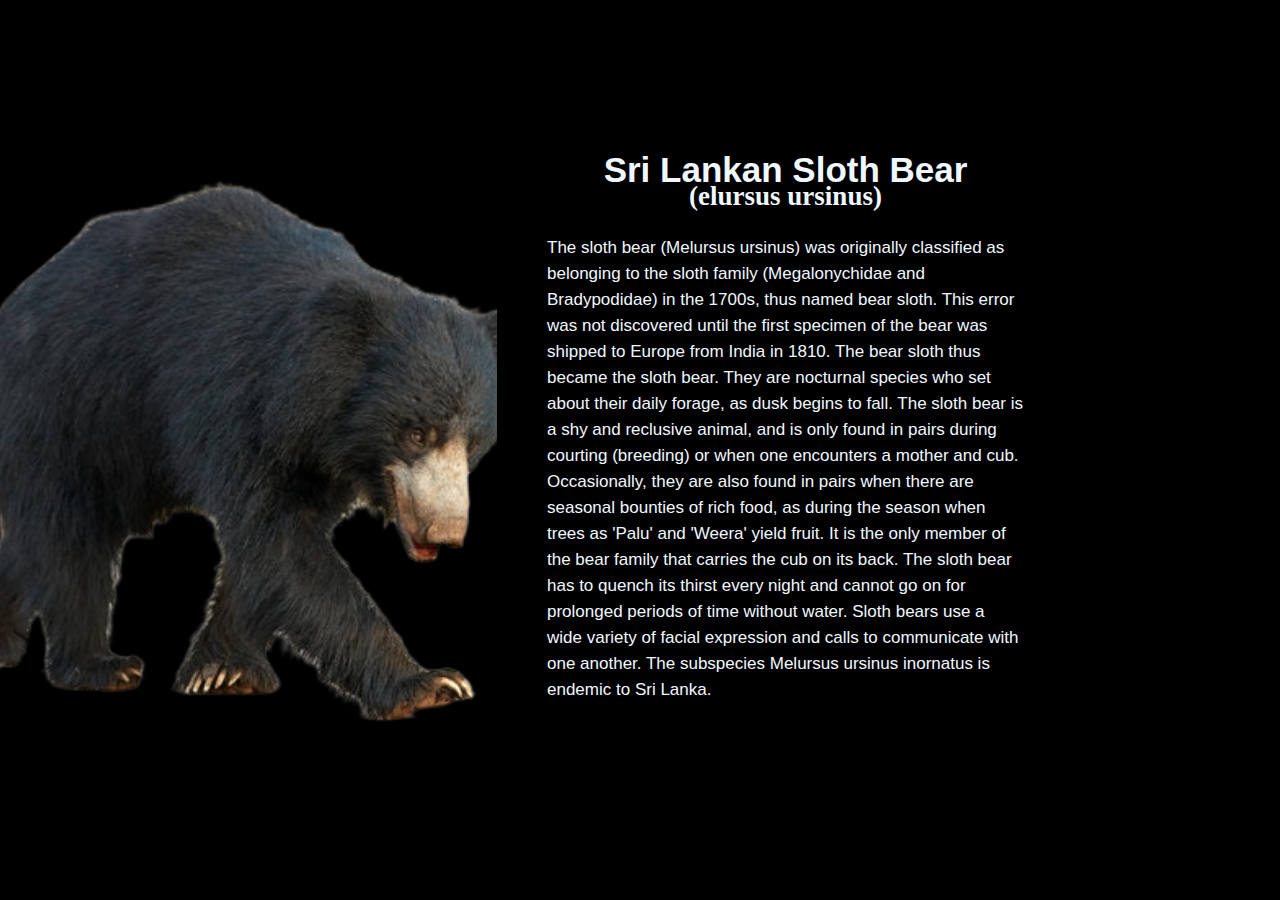
<file: sloth.html>
<!DOCTYPE html>
<html lang="en">
<head>
    <meta charset="UTF-8">
    <meta name="viewport" content="width=device-width, initial-scale=1.0">
    <title>Sri lankan Elephant </title>
    <link rel="stylesheet" href="./animals page/common.css">
</head>
<body>
    <main>
        <section class="sectback">
            <div class="row">
                <div class="left">
                    <img src="./animals page/slothbr.png" class="">
                </div>

                <div class="right">
                    <div class="content">
                        <h1>Sri Lankan Sloth Bear</h1>
                        <h2>(elursus ursinus)</h2>
                        <br>
                        <p>The sloth bear (Melursus ursinus) was originally classified as belonging to the sloth family (Megalonychidae and Bradypodidae) in the 1700s, thus named bear sloth. This error was not discovered until the first specimen of the bear was shipped to Europe from India in 1810. The bear sloth thus became the sloth bear. They are nocturnal species who set about their daily forage, as dusk begins to fall. The sloth bear is a shy and reclusive animal, and is only found in pairs during courting (breeding) or when one encounters a mother and cub. Occasionally, they are also found in pairs when there are seasonal bounties of rich food, as during the season when trees as 'Palu' and 'Weera' yield fruit. It is the only member of the bear family that carries the cub on its back. The sloth bear has to quench its thirst every night and cannot go on for prolonged periods of time without water. Sloth bears use a wide variety of facial expression and calls to communicate with one another. The subspecies Melursus ursinus inornatus is endemic to Sri Lanka.</p>
                        <br>
                        
                        
                    </div>    
                </div>
            </div>
        </section>
</file>
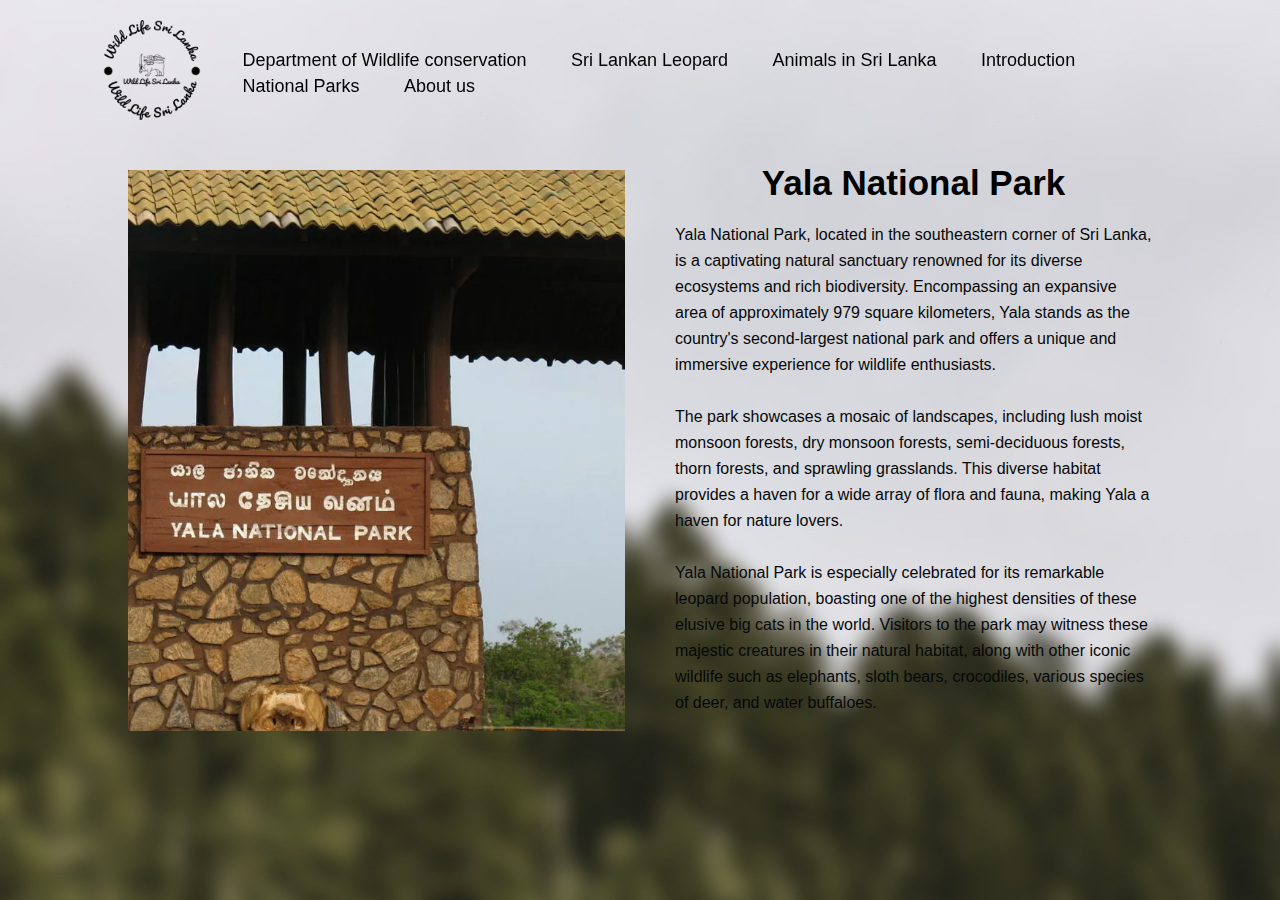
<file: yala.html>
<!DOCTYPE html>
<html lang="en">
<head>
    <meta charset="UTF-8">
    <meta name="viewport" content="width=device-width, initial-scale=1.0">
    <title>wilpattu</title>
    <link rel="stylesheet" href="./nparks/yala.css">
</head>
<body>

    <nav>
        <a href="index.html">
        <img src="./nparks/wildlife transp.png" class="logo">
        </a>
        
        <ul>
            <li><a href="./deptofwl.html">Department of Wildlife conservation</a></li>
                <li><a href="./sllep.html">Sri Lankan Leopard</a></li>
                <li><a href="./animalsinsl.html">Animals in Sri Lanka</a></li>
                <li><a href="./introduction.html">Introduction</a></li>
                <li><a href="./nparks.html">National Parks</a></li>
                <li><a href="./aboutus.html">About us</a></li>
            

        </ul>
    </nav>
    
    <main>

        <section class="sectback">
            <div class="row">
                <div class="left">
                    <img src="./nparks/yaala entrancee.webp" class=>
                </div>

                <div class="right">
                    <div class="content">
                        <h2>Yala National Park</h2>
                        <br>
                        <p>Yala National Park, located in the southeastern corner of Sri Lanka, is a captivating natural sanctuary renowned for its diverse ecosystems and rich biodiversity. Encompassing an expansive area of approximately 979 square kilometers, Yala stands as the country's second-largest national park and offers a unique and immersive experience for wildlife enthusiasts.</p>
                        <br>
                        <p>The park showcases a mosaic of landscapes, including lush moist monsoon forests, dry monsoon forests, semi-deciduous forests, thorn forests, and sprawling grasslands. This diverse habitat provides a haven for a wide array of flora and fauna, making Yala a haven for nature lovers.</p>
                        <br>
                        <p>Yala National Park is especially celebrated for its remarkable leopard population, boasting one of the highest densities of these elusive big cats in the world. Visitors to the park may witness these majestic creatures in their natural habitat, along with other iconic wildlife such as elephants, sloth bears, crocodiles, various species of deer, and water buffaloes.</p>
                    </div>    
                </div>
            </div>
        </section>

        <section class="sect1">
            <div class="row">
                <div class="left">
                    <img src="./nparks/asian-elephant-2.jpg" class=>
                </div>

                <div class="right">
                    <div class="content">
                        <h2>Interesting facts about yala...</h2>
                        <br>
                        <ul>
                            <li>Location and Size:</li>
                            <p>Yala National Park is situated in the Hambantota district of the Southern Province and spans an area of approximately 979 square kilometers.</p>
                            <li>Biodiversity:</li>
                            <p>The park is home to a wide variety of ecosystems, including moist monsoon forests, dry monsoon forests, semi deciduous forests, thorn forests, and grasslands. Yala boasts a rich biodiversity with numerous species of mammals, birds, reptiles, amphibians, and fish.</p>
                            <li>Wildlife:</li>
                            <p>One of the main attractions of Yala is its leopard population. It has one of the highest densities of leopards in the world. Other wildlife species that can be spotted in the park include elephants, sloth bears, crocodiles, various species of deer, water buffaloes, and a wide array of bird species.</p>
                            <li>Conservation Significance:</li>
                            <p>Conservation initiatives are in place to protect the delicate ecosystems within the park and ensure the sustainability of its wildlife populations.</p>
                        </ul>
                        
                    </div>    
                </div>
            </div>
        </section>

        <section class="sect2">
            <div class="row">
                <div class="left">
                    <iframe
                        width="600"
                        height="450"
                        style="border:0"
                        loading="lazy"
                        allowfullscreen
                        src="https://www.google.com/maps/embed?pb=!1m18!1m12!1m3!1d3964.454458000831!2d81.46930977585478!3d6.46396662385051!2m3!1f0!2f0!3f0!3m2!1i1024!2i768!4f13.1!3m3!1m2!1s0x3ae5d3a62ffb9359%3A0x3bb623d70b5a3314!2sYala%20National%20Park!5e0!3m2!1sen!2slk!4v1705609341804!5m2!1sen!2slk"></iframe>


                     


                </div>

                <div class="right">
                    <div class="content">
                        <h2>Visit Yala National Park...</h2>
                        <br>
                        <ul>
                            <li>Best known for:</li>
                            <p>Leopards,Asian Elephants.</p>
                            <li>Area covered:</li>
                            <p>378 sqr. miles</p>
                            <li>Distance from Colombo:</li>
                            <p>6 hours drive</p>
                            <li>Things to do:</li>
                            <p>Go surfing at Arugam Bay</p>
                        </ul>
                        <br>
                        <br>
                        <p>Visit our website: <a href="https://www.yalasrilanka.lk/" target="_blank">https://www.yalasrilanka.lk/</a></p>
                        
                    </div>    
                </div>
            </div>
        </section>
    </main>
</body> 

  <!--content-referencing-www.dilmahconservation.org. (n.d.). Dilmah Conservation | Conserving Sri Lankan Biodiversity & Heritage. [online] Available at: https://www.dilmahconservation.org/.accessed date 1/5/24>
</file>
<file: about us/aboutus.css>
*{
    margin: 0;
    padding: 0;
    font-family: "Open Sans",sans-serif;
    box-sizing: border-box;
}

body{
    min-height: 100vh;
    display: flex;
    align-items: center;
    justify-content: center;
    background-color: #050404;
}

.about-section{
    background: url(deer.jpg.jpg) no-repeat left;
    background-size: 65%;
    background-image: url(about\ us\ core.jpg);
    overflow: hidden;
    padding: 100px 0;
}



.inner-container{
    width: 55%;
    float: right;
    background-color: rgb(48, 59, 72);
    padding: 150px;
}

.inner-container h1{
    color: aliceblue;
    margin-bottom: 30px;
    font-size: 30px;
    font-weight: 900;
}

.text{
    font-size: 20px;
    color: aliceblue;
    line-height: 30px;
    text-align: justify;
    margin-bottom: 40px;
}

.mission{
    display: flex;
    justify-content: space-between;
    font-weight: 700;
    font-size: 17px;
    color: aliceblue;
}

@media screen and (max-width:1200px){
    .inner-container{
        padding: 80px;
    }
}

@media screen and (max-width:1000px){
    .about-section{
        background-size: 100%;
        padding: 100px 40px;
    }
    .inner-container{
        width: 100%;
    }
}

@media screen and (max-width:600px){
    .about-section{
        padding: 0;
    }
    .inner-container{
        padding: 60px;
    }
}

nav{
    width: 100%;
    position: absolute;
    top: 0;
    left: 0;
    padding: 20px 8%;
    display: flex;
    align-items: center;
    justify-content: space-between;
}

nav .logo{
    width: 100px;
}

nav ul li{
    list-style: none;
    display: inline-block;
    margin-left: 40px;
}

nav ul li a{
    text-decoration: none;
    color: black;
    font-size: 18px;
}
</file>
<file: D.O.W.L/deptofwl.css>
body {
    margin: 0;
    padding: 0;
    font-family: sans-serif;
}

h1{
    color: white;
    font-family: 'Playfair Display', serif;
    text-align: center;
    font-size: 30px;
    
}

p{
    font-size: 20px;
    color: bisque;
    font-family: 'Playfair Display', serif;
    padding-left: 50%;
}

.sect1{
    background-image: url(monkey\ \(2\).jpg);
    background-size: contain;
    background-position: center left;
    background-repeat: no-repeat;
    font-family: 'Playfair Display', serif;
}

.sect2{
    background-image: url(eagle.jpg);
    background-size: contain;
    background-repeat: no-repeat;
    font-family: 'Playfair Display', serif;
    background-position: left;
}

.sect3{
    background-image: url(bird.jpg);
    background-size: contain;
    background-repeat: no-repeat;
    font-family: 'Playfair Display', serif;
    background-position: left;
}

.sect4{
    background-image: url(makow.jpg);
    background-size: contain;
    background-repeat: no-repeat;
    font-family: 'Playfair Display', serif;
    background-position: left;
}

.sect5{
    background-image: url(leo.jpg);
    background-size: contain;
    background-repeat: no-repeat;
    font-family: 'Playfair Display', serif;
    background-position: left;
}


main{
    height: 100vh;
    overflow-y: scroll;
    scroll-snap-type:y mandatory;
}

main > section{
    height: 100vh;
    display: flex;
    justify-content: center;
    align-items: center;
    background-color: black;
    scroll-snap-align: start;
    scroll-snap-stop: always;
}
</file>
<file: animals page/common.css>
*{
    margin: 0;
    padding: 0;
    box-sizing: border-box;
}

body{
    font-family: 'Poppins',sans-serif;
    width: 100%;
    min-height: 100vh;
    display: grid;
    place-items: center;
    background-color: black;

}

h1{
    color: aliceblue;
    text-align: center;
    font-size: 35px;
}

h2{
    color: aliceblue;
    text-align: center;
    font-size: 27px;
    font-family: serif;

}

p{
    color: aliceblue;
    font-size: 17px;
}

.row{
    width: 80%;
    max-height: 1170px;
    display: grid;
    grid-template-columns: repeat(2,1fr);
    grid-gap: 50px 30px;
}

.row .left{
    overflow: hidden;
}

.row .left img{
    width: 100%;
    height: 100%;
    object-fit: cover;
}

.row .right{
    display: flex;
    align-items: center;
}

.row .right .content{
    padding-left: 20px;

}

.row .right .content{
    font-size: 16px;
    line-height: 26px;
    padding-bottom: 15px;
}
</file>
<file: Introduction/introduction.css>
body {
    margin: 0;
    padding: 0;
    font-family: sans-serif;
}

nav{
    width: 90%;
    position: absolute;
    top: 0;
    left: 0;
    padding: 20px 8%;
    display: flex;
    align-items: center;
    justify-content: space-between;
}

nav .logo{
    width: 100px;
}

nav ul li{
    list-style: none;
    display: inline-block;
    margin-left: 40px;
}

nav ul li a{
    text-decoration: none;
    color: black;
    font-size: 18px;
}

h1 {
    font-family: "Playfair Display', serif";
    font-size: 60px;
    text-align: center;
    text-shadow: 5;
    
}

h2 {
    font-size: 30px;
}

.headingmain{
    color: rgb(23, 25, 28);
}

p {
    font-family: 'Montserrat', sans-serif;
    font-size: 40px;
    text-align: center ;
    
}

.sect1{
    background-image: url(sunrays.jpg);
}



.sect3{
    background-image: url(mangroves.jpg);
    background-size: cover;
    background-repeat: no-repeat;
    background-attachment: fixed;
    background-position: center bottom;
   
    
}

.sect5{
    background-image: url(pexels-dr-isura-wijayalath-8126089.jpg);
    background-size: cover;
    background-position: center bottom;
}

.sect7{
    background-image: url(gallus\ laff.jpg);
    background-size: cover;

}

.sect9{
    background-image: url(lepa.jpg);
    background-size: cover;
    background-repeat: no-repeat;
    
    
}

.sect11{
    background-image: url(deer+tree.jpg);
    background-size: cover;
    background-repeat: no-repeat;
    background-position: center center;

}

.sect13{
    background-image: url(ahatulla.jpg);
    background-size: cover;
    background-position: center center;
}

main{
    height: 100vh;
    overflow-y: scroll;
    scroll-snap-type:y mandatory;
}

main > section{
    height: 100vh;
    display: flex;
    justify-content: center;
    align-items: center;
    background-color: black;
    scroll-snap-align: start;
    scroll-snap-stop: always;
}



main > section > div {
    font-size: 50px;
    font-weight: 700;
    color:whitesmoke;
}

.row{
    width: 80%;
    max-height: 1170px;
    display: grid;
    grid-template-columns: repeat(2,1fr);
    grid-gap: 50px 30px;
}

.row .left{
    overflow: hidden;
}

.row .left img{
    width: 100%;
    height: 100%;
    object-fit: cover;
}

.row .right{
    display: flex;
    align-items: center;
}

.row .right .content{
    padding-left: 20px;

}

.row .right .content{
    font-size: 16px;
    line-height: 26px;
    padding-bottom: 15px;
}

.content{
    font-size: 30px;
}
</file>
<file: navigationpg/style.css>
* {
	box-sizing: border-box;
}

body {
	width: 100%;
	height: 100vh;
	margin: 0;
	display: flex;
	justify-content: center;
	align-items: center;
	background-image: url(parksback.jpg);
	
}

.card {
	width: 300px;
	height: 455px;
	position: relative;
	display: flex;
	justify-content: center;
	align-items:flex-end;
	padding: 0 36px;
	perspective: 2500px;
	cursor: pointer;
	border-radius: 30px;
	margin-right: 30px;
	
}

.cover-image {
	width: 100%;
	height: 100%;
	object-fit: cover;
}

.wrapper {
	transition: all 0.5s;
	position: absolute;
	width: 100%;
	z-index: -1;
	background: #000;
	border-radius: 30px;
	box-shadow: rgba(0, 0, 0, 0.25) 0px 14px 28px, rgba(0, 0, 0, 0.22) 0px 10px 10px;
}

.wrapper img {
	border-radius: 30px;
	box-shadow: rgba(0, 0, 0, 0.25) 0px 14px 28px, rgba(0, 0, 0, 0.22) 0px 10px 10px;
}

.card:hover .wrapper {
	transform: perspective(900px) translateY(-5%) rotateX(25deg) translateZ(0);
	box-shadow: 2px 35px 32px -8px rgba(0, 0, 0, 0.75);
	-webkit-box-shadow: 2px 35px 32px -8px rgba(0, 0, 0, 0.75);
	-moz-box-shadow: 2px 35px 32px -8px rgba(0, 0, 0, 0.75);
}

.wrapper::before,
.wrapper::after {
	content: "";
	opacity: 0;
	width: 100%;
	height: 80px;
	transition: all 0.5s;
	border-radius: 30px;
	position: absolute;
	left: 0;
	box-shadow: rgba(0, 0, 0, 0.25) 0px 14px 28px, rgba(0, 0, 0, 0.22) 0px 10px 10px;
}
.wrapper::before {
	top: 0;
	height: 100%;
	background-image: linear-gradient(to top,transparent 46%,rgba(12, 13, 19, 0.5) 68%,rgba(12, 13, 19) 97%);
}

.wrapper::after {
	bottom: 0;
	opacity: 1;
	background-image: linear-gradient(to bottom,transparent 46%,rgba(12, 13, 19, 0.5) 68%,rgba(12, 13, 19) 97%);
}

.card:hover .wrapper::before,
.wrapper::after {
	opacity: 1;
}

.card:hover .wrapper::after {
	height: 120px;
}

.logo {
	width: 100%;
	max-width: fit-content;
	transition: transform 0.5s;
	position: absolute;
    bottom: 10px;
}

.card:hover .logo {
	transform: translate3d(0%, -50px, 100px);
}

.card:hover .cover-image {
    opacity: 0.3;
}

.character {
	width: 100%;
	opacity: 0;
	transition: all 0.5s;
	filter: drop-shadow(2px 2px 2px #000);
	position: absolute;
	z-index: -1;
}

.card:hover .character {
	opacity: 1;
	transform: translate3d(5%, -20%, 670px);
}

footer{
	background-color: black;
}

.footercontainer{
	width: 100%;
	padding: 70px 30px 20px;
}

.social_icons{
	display: flex;
	justify-content: center;
}
</file>
<file: nparks/nparks.css>
*{
    margin: 0;
    padding: 0;
    box-sizing: border-box;
}

body{
    font-family: 'Poppins',sans-serif;
    width: 100%;
    min-height: 100vh;
    display: grid;
    place-items: center;

}

nav{
    width: 100%;
    position: absolute;
    top: 0;
    left: 0;
    padding: 20px 8%;
    display: flex;
    align-items: center;
    justify-content: space-between;
}

nav .logo{
    width: 100px;
}

nav ul li{
    list-style: none;
    display: inline-block;
    margin-left: 40px;
}

nav ul li a{
    text-decoration: none;
    color: black;
    font-size: 18px;
}

h1{
    color: (6, 8, 10);
    text-align: center;
    font-size: 35px;
}

p{
    color: rgb(6, 8, 10);
}

.row{
    width: 80%;
    max-height: 1170px;
    display: grid;
    grid-template-columns: repeat(2,1fr);
    grid-gap: 50px 30px;
}

.row .left{
    overflow: hidden;
}

.row .left img{
    width: 100%;
    height: 100%;
    object-fit: cover;
}

.row .right{
    display: flex;
    align-items: center;
}

.row .right .content{
    padding-left: 20px;

}

.row .right .content{
    font-size: 16px;
    line-height: 26px;
    padding-bottom: 15px;
}

@media (max-width: 991px) {
    .row .right .content{
        padding-left: 0;
    }
}

@media (max-width: 768px) {
    .row {
        width: 90%;
        grid-template-columns: 1fr;
    }
}

.backpic{
    height: 50%;
}

main{
    height: 100vh;
    overflow-y: scroll;
    scroll-snap-type:y mandatory;
}

main > section{
    height: 100vh;
    display: flex;
    justify-content: center;
    align-items: center;
    background-color: black;
    scroll-snap-align: start;
    scroll-snap-stop: always;
}

.card-container{
    display:flex;
    justify-content: center;
    flex-wrap: wrap;
    margin-top: 100px;
}

.card{
    width: 325px;
    background-color: rgb(170, 183, 193);
    border-radius: 8px;
    overflow: hidden;
    box-shadow: 0px 2px 4px rgba(0,0,0,0.2);
    margin: 20px;
}

.card img{
    width: 100%;
    height: auto;
}

.card-content{
    padding: 16px;

}

.card-content h3{
    font-size: 28px;
    margin-bottom: 8px;
}

.card-content p{
    color: rgb(0, 0, 0);
    font-size: 15px;
    line-height: 1.3;
}

.card-content .btn{
    display: inline-block;
    padding: 8px 16px;
    background-color: rgb(0, 0, 0);
    text-decoration: none;
    border-radius: 4px;
    margin-top: 16px;
    color: #fff;
}

.card:hover {
    background-color: #f0f0f0; 
}

.sect1{
    background-image: url(parksback.jpg);
}

.sectback{
    background-image: url(parksback.jpg);
}
</file>
<file: Sri lankan leopard/sllep.css>
.sect1{
    background-image: url(leopard-1685808_1920.jpg);
}

.sect2{
    background-image: url(parksback.jpg);
}

.sect3{
    background-image: url(parksback.jpg);
}

.sect4{
    background-image: url(parksback.jpg);
}

.sect5{
    background-image: url(parksback.jpg);
}

.sect6{
    background-image: url(parksback.jpg);
}
.sect7{
    background-image: url(parksback.jpg);
}

main{
    height: 100vh;
    overflow-y: scroll;
    scroll-snap-type:y mandatory;
}

p{
    font-size: 18px;
    font-family: serif;
    color: rgb(31, 51, 68);
}
main > section{
    height: 100vh;
    display: flex;
    justify-content: center;
    align-items: center;
    background-color: black;
    scroll-snap-align: start;
    scroll-snap-stop: always;
}
h1{
    font-size: 80px;
    font-family: serif;
}

h2{
    font-size: 27px;
    font-family: serif;
    color: rgb(58, 108, 148);
}

h3{
    font-size: 40px;
    font-family: serif;
    color: rgb(58, 108, 148);

}

li{
    font-size: 30;
    color: rgb(0, 0, 0);
}


main > section > div {
    font-size: 50px;
    font-weight: 700;
    color:whitesmoke;
}

.row{
    width: 80%;
    max-height: 1170px;
    display: grid;
    grid-template-columns: repeat(2,1fr);
    grid-gap: 50px 30px;
}

.row .left{
    overflow: hidden;
}

.row .left img{
    width: 100%;
    height: 100%;
    object-fit: cover;
}

.row .right{
    display: flex;
    align-items: center;
}

.row .right .content{
    padding-left: 20px;

}

.row .right .content{
    font-size: 16px;
    line-height: 26px;
    padding-bottom: 15px;
}

.aboutleo{
    height: auto;
    width: 200px;
}
</file>
<file: nparks/yala.css>
*{
    margin: 0;
    padding: 0;
    box-sizing: border-box;
}

body{
    font-family: 'Poppins',sans-serif;
    width: 100%;
    min-height: 100vh;
    display: grid;
    place-items: center;

}

nav{
    width: 100%;
    position: absolute;
    top: 0;
    left: 0;
    padding: 20px 8%;
    display: flex;
    align-items: center;
    justify-content: space-between;
}

nav .logo{
    width: 100px;
}

nav ul li{
    list-style: none;
    display: inline-block;
    margin-left: 40px;
}

nav ul li a{
    text-decoration: none;
    color: black;
    font-size: 18px;
}

h2{
    color: (6, 8, 10);
    text-align: center;
    font-size: 35px;
}

p{
    color: rgb(6, 8, 10);
}

li{
    font-size: 22px;
}

.row{
    width: 80%;
    max-height: 1170px;
    display: grid;
    grid-template-columns: repeat(2,1fr);
    grid-gap: 50px 30px;
}

.row .left{
    overflow: hidden;
}

.row .left img{
    width: 100%;
    height: 100%;
    object-fit: cover;
}

.row .right{
    display: flex;
    align-items: center;
}

.row .right .content{
    padding-left: 20px;

}

.row .right .content{
    font-size: 16px;
    line-height: 26px;
    padding-bottom: 15px;
}

@media (max-width: 991px) {
    .row .right .content{
        padding-left: 0;
    }
}

@media (max-width: 768px) {
    .row {
        width: 90%;
        grid-template-columns: 1fr;
    }
}


main{
    height: 100vh;
    overflow-y: scroll;
    scroll-snap-type:y mandatory;
}

main > section{
    height: 100vh;
    display: flex;
    justify-content: center;
    align-items: center;
    background-color: black;
    scroll-snap-align: start;
    scroll-snap-stop: always;
}




.sectback{
    background-image: url(yala\ back.jpg);
}

.sect1{
    background-image: url(yala\ back.jpg);
}

.sect2{
    background-image: url(yala\ back.jpg);
}
</file>
